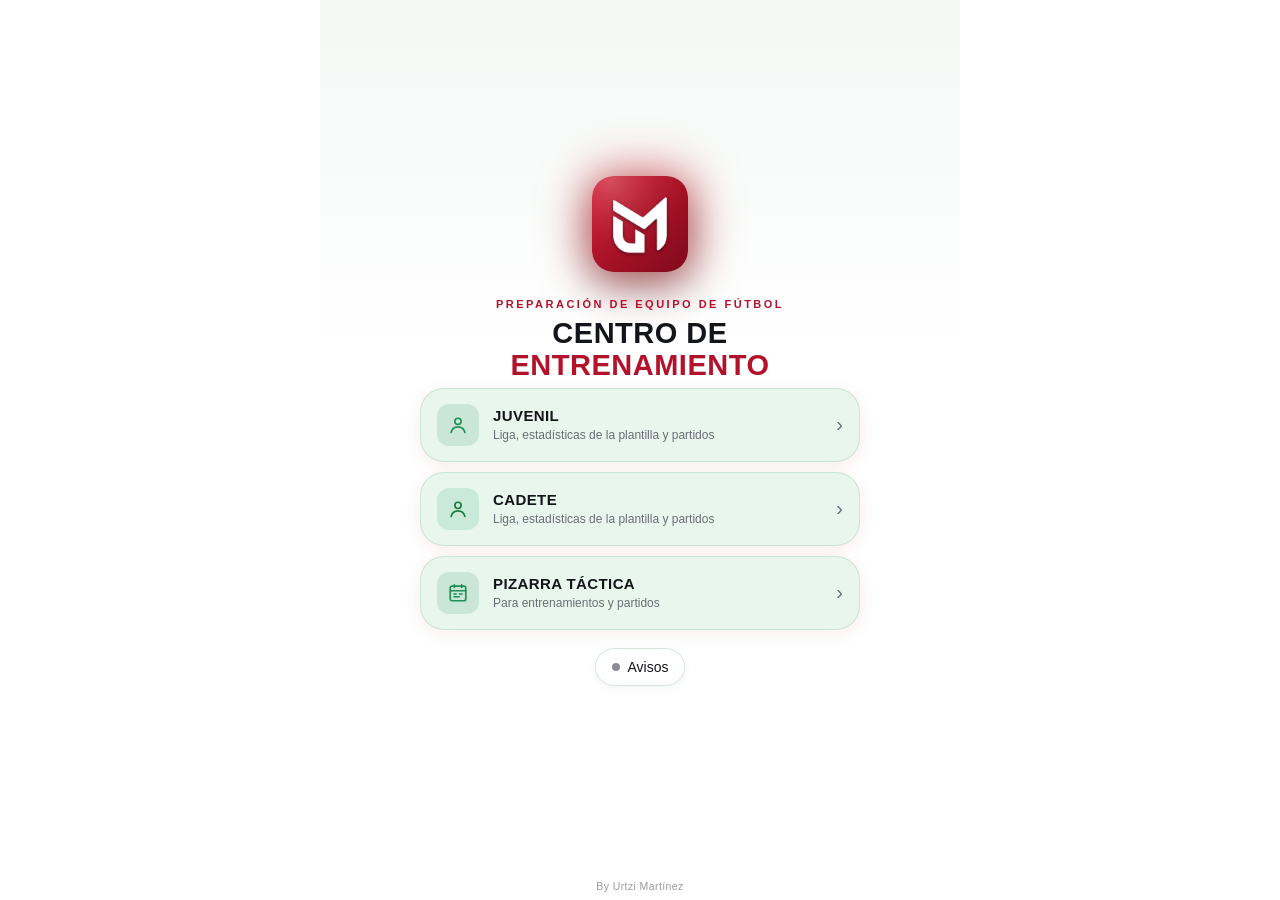
<file: index.html>
<!DOCTYPE html>
<html lang="es">
<head>
<meta charset="UTF-8">
<meta name="viewport" content="width=device-width, initial-scale=1.0, maximum-scale=1, user-scalable=no">
<title>Preparación de Equipo de Fútbol</title>
<style>
  :root{
    --rojo:#E31E24;
    --rojo-osc:#B3151A;
    --negro:#0E0F11;
    --negro2:#17181B;
    --gris:#8B8D93;
    --gris-claro:#D8D9DC;
    --blanco:#F5F5F6;
    --verde:#1FA85C;
    --azul:#1F8F55;
    --oro:#FFB100;
    --morado:#9B5DE0;
    --borde: rgba(255,255,255,0.08);
  }
  *{box-sizing:border-box; -webkit-tap-highlight-color: transparent;}
  html,body{margin:0;padding:0;height:100%;}
  body{
    background: radial-gradient(1200px 800px at 50% -10%, #1c1d21 0%, var(--negro) 55%);
    color:var(--blanco);
    font-family: 'Segoe UI', Arial, Helvetica, sans-serif;
    min-height:100vh;
  }
  #app{max-width:640px;margin:0 auto;min-height:100vh;display:flex;flex-direction:column;position:relative;}

  .home{
    flex:1;display:flex;flex-direction:column;justify-content:center;align-items:center;
    padding:22px 24px 60px 24px;text-align:center;
    background:
      linear-gradient(180deg, rgba(227,30,36,0.14), transparent 45%),
      repeating-linear-gradient(0deg, rgba(255,255,255,0.02) 0px, rgba(255,255,255,0.02) 1px, transparent 1px, transparent 40px);
  }
  .home .logo-mark{
    width:96px;height:auto;
    display:flex;align-items:center;justify-content:center;
    margin-bottom:26px;
  }
  /* Brillo con box-shadow (no filter): Safari recorta los filtros en un recuadro */
  .home .logo-mark img{width:100%;height:auto;display:block;border-radius:22.5%;
    box-shadow:0 0 46px 6px rgba(227,30,36,0.5), 0 12px 40px rgba(0,0,0,0.45);}
  .home .kicker{
    color:var(--rojo);letter-spacing:2.5px;font-size:11px;font-weight:700;text-transform:uppercase;margin-bottom:8px;
  }
  .home h1{
    font-size:29px;line-height:1.1;margin:0 0 6px 0;text-transform:uppercase;font-weight:900;letter-spacing:0.5px;
  }
  .home h1 span{color:var(--rojo);}
  .home p.subtitle{color:var(--gris);font-size:13px;margin:0 0 20px 0;max-width:380px;}

  .menu-grid{width:100%;display:flex;flex-direction:column;gap:10px;max-width:440px;}
  .menu-btn{
    display:flex;align-items:center;gap:14px;
    background:var(--negro2);
    border:1px solid var(--borde);
    border-radius:16px;padding:15px 16px;
    cursor:pointer;text-align:left;text-decoration:none;color:inherit;
    transition:transform .12s ease, border-color .12s ease;
  }
  .menu-btn:active{transform:scale(0.98);border-color:rgba(227,30,36,0.5);}
  .menu-btn .icon{
    width:42px;height:42px;border-radius:12px;flex:none;
    display:flex;align-items:center;justify-content:center;
    background:rgba(227,30,36,0.14);color:var(--rojo);
  }
  .menu-btn.tactic .icon{background:rgba(31,168,92,0.15);color:var(--verde);}
  .menu-btn.plan .icon{background:rgba(31,143,85,0.15);color:var(--azul);}
  .menu-btn.plantilla .icon{background:rgba(255,177,0,0.15);color:var(--oro);}
  .menu-btn.plantilla-juvenil .icon{background:rgba(31,143,85,0.15);color:var(--azul);}
  .menu-btn.plantilla-cadete .icon{background:rgba(31,168,92,0.15);color:var(--verde);}
  .menu-btn.propuesta .icon{background:rgba(155,93,224,0.15);color:var(--morado);}
  .menu-btn .icon svg{width:22px;height:22px;}
  .menu-btn .txt{flex:1;}
  .menu-btn .txt .t1{font-weight:800;font-size:15px;letter-spacing:0.4px;text-transform:uppercase;}
  .menu-btn .txt .t2{font-size:12px;color:var(--gris);margin-top:3px;line-height:1.35;}
  .menu-btn .chev{color:var(--gris);font-size:20px;}

  .home-footer{margin-top:38px;font-size:11px;color:#55565c;letter-spacing:1px;}

  .credit-footer{
    position:fixed;left:0;right:0;bottom:0;
    text-align:center;
    padding:6px 0 calc(6px + env(safe-area-inset-bottom, 0px)) 0;
    pointer-events:none;z-index:60;
  }
  .credit-footer span{
    display:inline-block;
    color:rgba(255,255,255,0.32);
    font-size:10.5px;letter-spacing:0.4px;
  }
</style>
<link rel="stylesheet" href="tema-claro.css"><script src="dictado-voz.js" defer></script><link rel="icon" type="image/png" sizes="32x32" href="favicon-32.png"><link rel="apple-touch-icon" href="apple-touch-icon.png"><link rel="manifest" href="manifest.webmanifest"><meta name="theme-color" content="#B3122B"><meta name="apple-mobile-web-app-capable" content="yes"><meta name="apple-mobile-web-app-title" content="Entrenamiento"><style id="splash-css">
#splash{position:fixed;inset:0;z-index:9999;background:radial-gradient(circle at 50% 45%,#C8192F,#B3122B 45%,#7A0B1C 100%);display:flex;align-items:center;justify-content:center;overflow:hidden;transition:opacity .5s ease,transform .5s ease,visibility .5s}
#splash.off{opacity:0;transform:scale(1.12);visibility:hidden}
#um{width:min(45vw,210px);height:auto;overflow:visible;filter:drop-shadow(0 8px 20px rgba(0,0,0,.35))}
#um path{fill:#fff;transform-box:fill-box;transform-origin:center}
#um .u{animation:uIn 1.15s cubic-bezier(.16,.9,.3,1.08) both}
#um .m{animation:mIn 1.15s cubic-bezier(.16,.9,.3,1.08) both}
#um g{transform-origin:256px 260px;animation:pulso .45s ease-out 1.1s both}
#splash.esperar #um path,#splash.esperar #um g,#splash.esperar #onda,#splash.esperar{animation-play-state:paused}
#splash{animation:salida .5s ease 2.9s forwards}
@keyframes salida{to{opacity:0;transform:scale(1.12);visibility:hidden;pointer-events:none}}
@keyframes uIn{0%{transform:translate(-120vw,30px) rotate(-540deg) scale(.4);opacity:0}25%{opacity:1}100%{transform:none;opacity:1}}
@keyframes mIn{0%{transform:translate(120vw,-30px) rotate(540deg) scale(.4);opacity:0}25%{opacity:1}100%{transform:none;opacity:1}}
@keyframes pulso{0%{transform:scale(1)}40%{transform:scale(1.1)}100%{transform:scale(1)}}
#onda{position:absolute;left:50%;top:50%;width:min(45vw,210px);aspect-ratio:1;margin:calc(min(45vw,210px)/-2) 0 0 calc(min(45vw,210px)/-2);border-radius:50%;border:3px solid rgba(255,255,255,.8);opacity:0;animation:onda .8s ease-out 1.1s forwards;pointer-events:none}
@keyframes onda{0%{transform:scale(.4);opacity:.9}100%{transform:scale(1.9);opacity:0}}
</style>
<script>try{if(sessionStorage.getItem('umSplash'))document.documentElement.classList.add('sin-splash')}catch(e){}</script>
<style>.sin-splash #splash{display:none}</style>
</head>
<body>
<div id="splash"><div id="onda"></div><svg id="um" viewBox="100 100 312 324" aria-label="UM"><g><path class="u" d="M277.5 408.7 C277.9 408.4 278.7 407.8 279.2 407.3 L280.1 406.5 L280.2 361.5 C280.2 336.7 280.2 316.0 280.1 315.5 C280.0 314.9 279.4 314.1 277.8 312.5 C276.6 311.3 275.2 310.1 274.7 309.9 C274.3 309.7 273.5 309.2 273.0 308.8 C272.5 308.4 272.1 308.0 272.0 308.0 C271.7 308.0 269.9 306.8 269.8 306.5 C269.7 306.4 268.7 305.8 267.5 305.2 C266.3 304.6 264.9 303.8 264.3 303.4 C263.8 302.9 262.1 302.0 260.6 301.2 C259.1 300.5 257.3 299.5 256.7 298.9 C256.0 298.4 255.3 298.0 255.2 298.0 C255.0 298.0 253.3 296.8 253.0 296.4 C252.9 296.3 252.3 296.0 251.6 295.6 C250.9 295.3 250.2 294.8 250.0 294.5 C249.8 294.3 248.2 293.4 246.5 292.5 C244.4 291.5 242.9 290.5 242.0 289.7 C240.6 288.4 239.9 288.0 238.9 288.0 C238.6 288.0 237.7 287.6 237.0 287.0 C235.7 286.0 235.6 286.0 233.7 286.0 C231.8 286.0 231.7 286.0 231.1 286.8 L230.4 287.5 L230.2 321.9 L230.1 356.2 L229.5 357.0 C229.2 357.5 228.6 358.2 228.2 358.5 L227.4 359.1 L218.4 359.2 C210.3 359.3 209.2 359.2 208.2 358.8 C207.5 358.5 206.0 358.4 203.4 358.3 C200.5 358.2 199.5 358.0 199.1 357.8 C198.8 357.5 197.8 357.3 196.1 357.2 C193.8 357.1 193.4 357.0 191.5 356.0 C190.3 355.5 189.1 355.0 188.7 355.0 C188.4 355.0 187.6 354.6 186.9 354.1 C186.3 353.6 184.8 352.7 183.6 352.1 C182.4 351.5 181.3 350.8 181.1 350.7 C181.0 350.5 180.2 350.0 179.5 349.6 C177.2 348.3 174.5 345.3 173.2 342.8 C172.6 341.6 171.9 340.4 171.6 340.0 C171.2 339.7 169.8 337.1 168.5 334.4 C166.4 330.3 166.0 329.3 166.0 328.3 C166.0 327.6 165.8 326.8 165.5 326.3 C165.1 325.6 165.0 325.0 165.0 323.2 C165.0 321.2 164.9 320.7 164.4 319.9 L163.9 318.9 L163.8 281.9 L163.7 244.9 L163.1 243.6 C162.6 242.4 161.3 241.0 160.8 241.0 C160.6 241.0 160.0 240.6 159.3 240.1 C158.7 239.5 157.7 238.9 157.2 238.7 C156.8 238.4 156.2 238.0 155.9 237.8 C155.6 237.5 154.9 237.1 154.4 236.7 C153.8 236.4 153.0 235.8 152.5 235.5 C152.0 235.1 150.3 234.1 148.7 233.3 C147.1 232.5 145.4 231.5 144.8 231.1 C144.3 230.7 142.8 229.8 141.4 229.1 C138.4 227.6 137.1 226.8 136.2 225.9 C135.8 225.5 134.9 224.8 134.3 224.4 C133.6 224.0 132.6 223.3 132.1 223.0 C131.6 222.6 130.7 222.2 130.2 222.1 C129.6 222.0 128.7 221.6 128.0 221.1 C125.9 219.5 124.4 218.5 122.2 217.4 C121.1 216.8 119.9 216.0 119.6 215.8 C118.7 215.0 118.1 214.8 116.4 214.8 C114.9 214.7 114.7 214.8 113.9 215.6 C113.4 216.0 112.9 216.6 112.8 216.9 C112.6 217.3 112.5 232.0 112.5 272.0 L112.5 326.5 L113.1 327.4 C113.5 328.1 113.7 328.9 113.8 330.2 C113.9 331.4 114.2 332.3 114.5 332.9 C114.9 333.5 115.0 334.1 115.0 336.2 C115.0 338.2 115.1 338.8 115.5 339.4 C115.8 339.8 116.0 340.4 116.0 340.8 C116.0 341.1 116.2 341.9 116.5 342.5 C116.8 343.1 117.0 343.7 117.0 344.0 C117.0 344.2 117.2 344.8 117.5 345.4 C117.8 345.9 118.1 346.8 118.2 347.3 C118.2 347.9 118.5 348.7 118.8 349.2 C119.0 349.7 119.2 350.3 119.2 350.6 C119.3 351.4 125.0 362.7 126.0 364.1 C126.6 364.7 127.0 365.4 127.0 365.6 C127.0 365.7 127.5 366.3 128.0 367.0 C128.6 367.7 129.0 368.3 129.0 368.4 C129.0 368.8 131.9 373.1 133.0 374.2 C133.5 374.9 134.3 375.9 134.7 376.5 C135.6 378.0 144.1 386.5 145.5 387.3 C146.1 387.7 147.3 388.6 148.1 389.4 C148.9 390.2 150.1 391.2 150.6 391.5 C151.2 391.8 152.5 392.7 153.5 393.5 C154.7 394.5 155.5 395.0 156.0 395.0 C156.4 395.0 157.2 395.4 158.0 396.0 C158.7 396.6 159.3 397.0 159.4 397.0 C159.5 397.0 160.5 397.6 161.5 398.3 C163.6 399.7 166.8 401.3 168.4 401.7 C169.0 401.9 170.2 402.4 171.1 402.9 C172.0 403.3 173.2 403.8 173.8 403.9 C174.4 404.0 175.1 404.2 175.4 404.4 C175.7 404.6 176.4 404.8 176.9 404.9 C177.4 405.0 178.3 405.3 178.7 405.5 C179.2 405.8 179.9 406.0 180.2 406.0 C180.5 406.0 181.2 406.2 181.8 406.5 C182.4 406.9 183.2 407.0 184.4 407.0 C185.7 407.0 186.4 407.1 187.1 407.5 C187.8 407.9 188.7 408.1 190.5 408.2 C192.3 408.3 193.0 408.4 193.6 408.9 L194.4 409.4 L235.5 409.3 L276.6 409.3 L277.5 408.7Z"/><path class="m" d="M355.6 395.8 C355.8 395.4 357.9 394.1 358.4 393.9 C358.7 393.8 359.5 393.2 360.3 392.5 C361.0 391.8 362.1 391.0 362.7 390.6 C364.2 389.7 380.4 373.5 381.3 372.1 C382.1 370.7 385.7 365.2 386.8 363.8 C387.3 363.1 387.8 362.3 387.9 362.0 C388.0 361.7 388.2 361.2 388.4 361.0 C388.6 360.7 389.6 358.7 390.1 357.5 C390.2 357.3 390.4 356.8 390.6 356.5 C390.8 356.2 391.0 355.6 391.0 355.3 C391.0 355.0 391.4 353.9 391.9 352.9 C392.4 351.9 393.0 350.6 393.1 350.0 C393.6 348.3 394.2 346.6 394.9 344.8 C395.2 344.0 395.5 342.9 395.5 342.4 C395.5 341.9 395.7 341.0 396.0 340.4 C396.4 339.5 396.5 338.6 396.5 336.7 C396.5 334.5 396.6 333.9 397.1 332.6 C397.7 331.2 397.7 330.8 397.7 326.5 C397.7 321.8 397.8 321.8 398.4 321.0 L399.0 320.3 L399.0 218.8 L399.0 117.3 L398.4 116.9 C397.8 116.5 395.6 114.3 394.8 113.2 C394.4 112.7 394.1 112.6 393.0 112.6 C391.9 112.6 391.6 112.7 391.2 113.2 C390.1 114.7 387.8 116.8 387.1 117.1 C386.3 117.4 383.3 120.3 376.3 127.3 C374.4 129.1 372.3 131.0 371.6 131.4 C371.0 131.7 369.2 133.3 367.8 134.7 C366.3 136.2 364.7 137.6 364.2 137.8 C363.7 138.1 361.3 140.2 358.9 142.6 C354.4 147.1 352.9 148.4 351.5 149.1 C351.1 149.3 349.5 150.7 348.1 152.1 C346.6 153.6 344.9 155.0 344.3 155.4 C343.6 155.8 339.9 159.3 335.6 163.6 C330.4 168.8 327.7 171.3 326.8 171.8 C326.0 172.3 324.6 173.4 323.6 174.3 C322.7 175.2 321.4 176.2 320.9 176.5 C320.3 176.8 316.2 180.8 311.6 185.3 C306.2 190.7 303.1 193.6 302.5 193.9 C301.9 194.1 300.3 195.5 298.7 197.0 C297.1 198.5 295.4 200.0 294.9 200.3 C294.3 200.6 291.6 203.1 288.8 205.9 C286.0 208.7 283.6 211.0 283.4 211.0 C282.9 211.0 281.1 212.4 279.4 214.1 C277.7 215.8 276.2 217.0 275.8 217.0 C275.7 217.0 275.2 217.4 274.6 217.9 C272.8 219.7 272.2 220.0 271.1 220.0 C270.1 220.0 268.3 219.2 266.8 218.0 C266.3 217.6 264.9 216.8 263.6 216.1 C262.4 215.5 261.2 214.7 260.9 214.5 C260.7 214.2 259.9 213.8 259.1 213.6 C257.8 213.2 256.9 212.6 255.6 211.3 C255.3 211.1 254.1 210.3 253.0 209.8 C251.8 209.2 250.5 208.4 250.1 208.0 C249.7 207.6 248.4 206.9 247.2 206.3 C246.0 205.7 244.8 205.0 244.5 204.7 C244.2 204.5 243.2 203.8 242.3 203.3 C240.5 202.4 239.4 201.7 239.2 201.5 C239.2 201.4 238.1 200.8 236.9 200.1 C235.6 199.5 234.2 198.6 233.6 198.1 C233.1 197.7 231.8 196.9 230.8 196.4 C229.7 195.9 228.5 195.2 228.0 194.8 C227.5 194.3 227.0 194.0 226.9 194.0 C226.7 194.0 226.1 193.6 225.5 193.1 C224.9 192.7 223.6 191.9 222.6 191.4 C221.7 190.8 220.3 190.1 219.7 189.6 C219.1 189.1 217.7 188.3 216.7 187.8 C215.6 187.2 214.3 186.4 213.7 185.9 C213.1 185.5 211.9 184.8 211.1 184.4 C209.7 183.8 207.4 182.1 206.9 181.3 C206.8 181.1 206.3 180.9 205.8 180.8 C205.2 180.8 204.4 180.5 203.9 180.2 C201.7 178.8 200.6 178.1 199.8 177.4 C199.3 177.0 197.5 176.0 195.9 175.2 C194.2 174.4 192.4 173.3 191.9 172.9 C191.3 172.5 190.1 171.7 189.2 171.3 C188.2 170.8 187.1 170.1 186.7 169.8 C186.2 169.4 184.9 168.6 183.8 168.0 C182.6 167.5 181.3 166.7 180.9 166.3 C180.5 166.0 179.3 165.3 178.3 164.8 C177.2 164.2 175.7 163.2 174.8 162.4 C173.5 161.3 173.1 161.0 172.4 161.0 C171.9 161.0 171.4 160.9 171.2 160.7 C169.8 159.3 167.8 157.9 166.2 157.0 C165.1 156.5 163.9 155.7 163.4 155.4 C163.0 155.1 162.0 154.6 161.2 154.4 C160.3 154.1 159.5 153.5 158.6 152.7 C157.9 152.0 156.8 151.3 156.2 151.0 C154.8 150.4 152.9 149.2 152.3 148.8 C152.1 148.5 151.2 148.0 150.4 147.5 C149.6 147.0 149.0 146.6 149.0 146.5 C149.0 146.4 147.8 145.7 146.3 145.0 C144.8 144.3 142.8 143.1 141.8 142.5 C140.9 141.8 139.3 140.9 138.3 140.4 C136.6 139.5 135.1 138.5 133.0 136.9 C132.4 136.5 131.0 135.7 129.8 135.1 C128.7 134.5 127.3 133.7 126.7 133.2 C126.1 132.7 124.4 131.7 122.9 131.0 C121.4 130.3 120.1 129.6 120.0 129.5 C119.9 129.4 119.4 129.1 118.9 128.7 C118.0 128.1 117.6 128.0 116.3 128.0 C114.8 128.0 114.8 128.0 113.6 129.2 L112.5 130.4 L112.5 156.2 L112.5 182.0 L115.5 184.9 C117.2 186.5 119.0 188.2 119.6 188.5 C120.2 188.9 121.1 189.6 121.7 190.0 C122.3 190.4 123.7 191.2 124.7 191.8 C125.8 192.3 126.8 193.0 127.1 193.2 C127.4 193.5 128.2 194.0 128.9 194.4 C129.6 194.8 130.4 195.3 130.8 195.6 C131.2 195.9 132.9 196.9 134.6 197.8 C136.2 198.6 138.1 199.7 138.7 200.2 C139.2 200.6 139.8 201.0 140.0 201.0 C140.1 201.0 140.7 201.4 141.4 201.9 C142.1 202.5 144.0 203.6 145.7 204.5 C147.4 205.3 149.1 206.2 149.5 206.5 C150.4 207.3 153.3 209.2 154.1 209.6 C154.5 209.9 155.3 210.4 155.9 210.9 C156.4 211.3 157.7 212.1 158.7 212.6 C159.7 213.1 160.9 213.8 161.5 214.2 C162.0 214.6 163.0 215.2 163.7 215.5 C165.3 216.4 166.8 217.3 167.1 217.7 C167.3 217.8 168.4 218.5 169.6 219.1 C170.8 219.7 172.2 220.5 172.7 220.9 C173.2 221.3 174.3 222.0 175.2 222.4 C176.0 222.8 177.2 223.6 177.9 224.0 C178.6 224.5 179.7 225.2 180.5 225.6 C181.3 226.0 182.3 226.6 182.9 227.0 C183.4 227.4 184.4 228.0 185.0 228.4 C185.6 228.8 186.4 229.3 186.6 229.5 C186.9 229.8 188.6 230.7 190.3 231.6 C192.0 232.5 193.9 233.5 194.4 233.9 C194.9 234.3 196.1 235.0 197.0 235.5 C197.9 235.9 199.0 236.6 199.5 237.0 C200.0 237.4 201.4 238.2 202.6 238.9 C203.9 239.5 205.3 240.5 205.9 241.0 C207.1 242.1 208.0 242.6 209.2 242.9 C209.6 243.0 210.2 243.3 210.4 243.5 C211.3 244.5 213.4 245.9 215.9 247.1 C217.2 247.8 218.8 248.7 219.4 249.1 C219.9 249.6 221.3 250.3 222.3 250.9 C223.4 251.4 224.7 252.3 225.2 252.8 C226.7 254.1 227.4 254.5 231.4 256.5 C233.9 257.7 235.6 258.8 236.5 259.6 C237.3 260.2 238.7 261.2 239.8 261.8 C240.8 262.3 242.0 263.0 242.4 263.3 C242.8 263.7 244.2 264.5 245.4 265.1 C246.6 265.8 248.0 266.6 248.5 267.0 C249.0 267.4 250.1 268.0 250.9 268.4 C251.7 268.8 252.8 269.5 253.4 269.9 C253.9 270.3 255.4 271.2 256.6 271.9 C257.9 272.5 259.0 273.2 259.1 273.4 C259.3 273.5 260.3 274.2 261.3 274.7 C262.4 275.3 264.6 276.6 266.1 277.7 C269.5 279.9 271.4 281.0 272.2 281.0 C272.6 281.0 273.8 281.5 274.9 282.0 C276.7 283.0 277.1 283.1 278.8 283.1 C281.9 283.1 282.6 282.7 289.7 275.5 C293.3 272.0 296.2 269.3 296.7 269.1 C297.2 268.9 298.9 267.4 300.5 265.8 C303.6 262.7 305.6 261.0 306.1 261.0 C306.3 261.0 308.0 259.5 309.9 257.6 C311.7 255.8 313.8 254.0 314.4 253.6 C315.1 253.2 318.7 249.8 322.6 245.9 C327.7 240.8 330.0 238.7 330.9 238.3 C331.6 237.9 333.3 236.5 335.3 234.5 C337.1 232.7 339.1 230.9 339.8 230.6 C340.4 230.2 341.3 229.5 341.9 229.0 C343.1 227.8 343.9 227.7 345.0 228.7 C346.6 230.0 346.5 223.4 346.5 311.7 C346.5 368.6 346.6 392.7 346.8 393.2 C347.0 394.0 347.5 394.4 349.4 395.4 C350.2 395.9 350.8 396.0 352.9 396.0 C354.3 396.0 355.5 395.9 355.6 395.8Z"/></g></svg></div>

<div id="app">
  <div class="home">
    <div class="logo-mark">
      <img src="icon-512.png" alt="Logo UM">
    </div>
    <div class="kicker">Preparación de equipo de fútbol</div>
    <h1>CENTRO DE<br><span>ENTRENAMIENTO</span></h1>

    <div class="menu-grid">
      <a class="menu-btn plantilla-juvenil" href="plantilla-juvenil.html">
        <div class="icon"><svg viewBox="0 0 24 24" fill="none"><circle cx="12" cy="8" r="3.4" stroke="currentColor" stroke-width="1.8"/><path d="M4.5 20c1-4 4-6 7.5-6s6.5 2 7.5 6" stroke="currentColor" stroke-width="1.8" stroke-linecap="round"/></svg></div>
        <div class="txt">
          <div class="t1">Juvenil</div>
          <div class="t2">Liga, estadísticas de la plantilla y partidos</div>
        </div>
        <div class="chev">›</div>
      </a>

      <a class="menu-btn plantilla-cadete" href="plantilla-cadete.html">
        <div class="icon"><svg viewBox="0 0 24 24" fill="none"><circle cx="12" cy="8" r="3.4" stroke="currentColor" stroke-width="1.8"/><path d="M4.5 20c1-4 4-6 7.5-6s6.5 2 7.5 6" stroke="currentColor" stroke-width="1.8" stroke-linecap="round"/></svg></div>
        <div class="txt">
          <div class="t1">Cadete</div>
          <div class="t2">Liga, estadísticas de la plantilla y partidos</div>
        </div>
        <div class="chev">›</div>
      </a>

      <a class="menu-btn plan" href="planificar-entrenamiento.html">
        <div class="icon"><svg viewBox="0 0 24 24" fill="none"><rect x="3.5" y="4.5" width="17" height="16" rx="2" stroke="currentColor" stroke-width="1.8"/><path d="M8 3V6M16 3V6M3.5 9.5H20.5" stroke="currentColor" stroke-width="1.8" stroke-linecap="round"/><path d="M7.5 13H10M7.5 16H13.5M13.5 13H16.5" stroke="currentColor" stroke-width="1.6" stroke-linecap="round"/></svg></div>
        <div class="txt">
          <div class="t1">Pizarra táctica</div>
          <div class="t2">Para entrenamientos y partidos</div>
        </div>
        <div class="chev">›</div>
      </a>
    </div>

    </div>
  <div class="credit-footer"><span>By Urtzi Martínez</span></div>
</div>
<script src="avisos.js?v=4" defer></script>
<script>
(function(){var sp=document.getElementById('splash');if(!sp)return;
if(document.documentElement.className.indexOf('sin-splash')>-1){sp.parentNode.removeChild(sp);return}
function quitar(){try{sessionStorage.setItem('umSplash','1')}catch(e){}if(sp.parentNode)sp.parentNode.removeChild(sp)}
function oculta(){return document.prerendering||document.visibilityState==='hidden'}
if(oculta()){sp.className='esperar';
  var ver=function(){if(oculta())return;sp.className='';document.removeEventListener('visibilitychange',ver);setTimeout(quitar,3600)};
  document.addEventListener('visibilitychange',ver);document.addEventListener('prerenderingchange',ver);
  setTimeout(function(){if(sp.className==='esperar'){sp.className='';setTimeout(quitar,3600)}},4000);
}else setTimeout(quitar,3600);
sp.addEventListener('click',quitar);
})();
</script>
</body>
</html>
</file>
<file: tema-claro.css>
/* tema-claro.css — Tema claro estilo Gorliz (fondo gris claro, tarjetas blancas, acento rojo)
   Uso: <link rel="stylesheet" href="tema-claro.css"> DESPUÉS del <style> de la página. */

:root{
  --rojo:#B3122B;
  --rojo-osc:#8A0D20;
  --negro:#ffffff;      /* fondo general */
  --negro2:#e9f6ee;     /* tarjetas */
  --gris:#6b6e76;
  --gris-claro:#2b2d33;
  --blanco:#14151a;     /* texto principal */
  --verde:#1B7A3E;
  --azul:#1F8F55;
  --oro:#d99200;
  --morado:#8a4fd6;
  --borde:rgba(0,0,0,0.07);
  color-scheme: light;
}

html, body{
  background:#ffffff !important;
  color:#14151a;
}

/* Cabecera/home: quitar degradados y rayas oscuras */
.home{
  background:linear-gradient(180deg, rgba(27,122,62,0.05), transparent 40%) !important;
}

/* Tarjetas y botones de menú */
.menu-btn{
  background:#e9f6ee !important;
  border:1px solid rgba(27,122,62,0.14) !important;
  border-radius:24px;
  box-shadow:0 4px 18px rgba(179,18,43,0.08);
  color:#14151a;
}

/* Campos de formulario legibles sobre claro */
input, select, textarea{
  background:#fff;
  color:#14151a;
  border:1px solid rgba(0,0,0,0.12);
  border-radius:14px;
}
input::placeholder, textarea::placeholder{ color:#8b8d93; }

/* Pies de página */
.home-footer{ color:#8b8d93 !important; }
.credit-footer span{ color:rgba(0,0,0,0.4) !important; }

/* Botones de acento: texto siempre blanco */
.btn-rojo, .btn-primary, button.primary{ color:#fff; }

/* Cifras tabulares como en la web del Gorliz */
body{ font-variant-numeric:tabular-nums; }

/* ===== Variables propias de plantilla-juvenil / plantilla-cadete ===== */
:root{
  --pitch-dark:#ffffff;
  --pitch:#e9f6ee;
  --pitch-light:#f3faf6;
  --line:#14151a;
  --line-dim:rgba(20,21,26,0.35);
  --line-faint:rgba(27,122,62,0.16);
  --ink:#14151a;
  --amber:#B3122B;
  --amber-dark:#8A0D20;
  --red:#B3122B;
  --shadow:0 4px 18px rgba(179,18,43,0.10);
}
.field-lines{ background:linear-gradient(180deg, rgba(27,122,62,0.04), transparent 35%) !important; }

/* ===== Variables propias de planificar-entrenamiento ===== */
:root{
  --panel:#e9f6ee;
  --panel-2:#f3faf6;
  --panel-border:#cfe6d8;
  --ink-dim:#6b6e76;
  --amber-dim:#d9a2ab;
}

/* planificar: zona alrededor de la pizarra en claro */
.stage, .board-wrap, .canvas-wrap{ background:#ffffff !important; }

/* Botones secundarios legibles en claro */
.btn-file, .btn-outline{ color:#14151a !important; }
.btn-file{ background:#e9f6ee; border-color:rgba(27,122,62,.35); }
</file>
